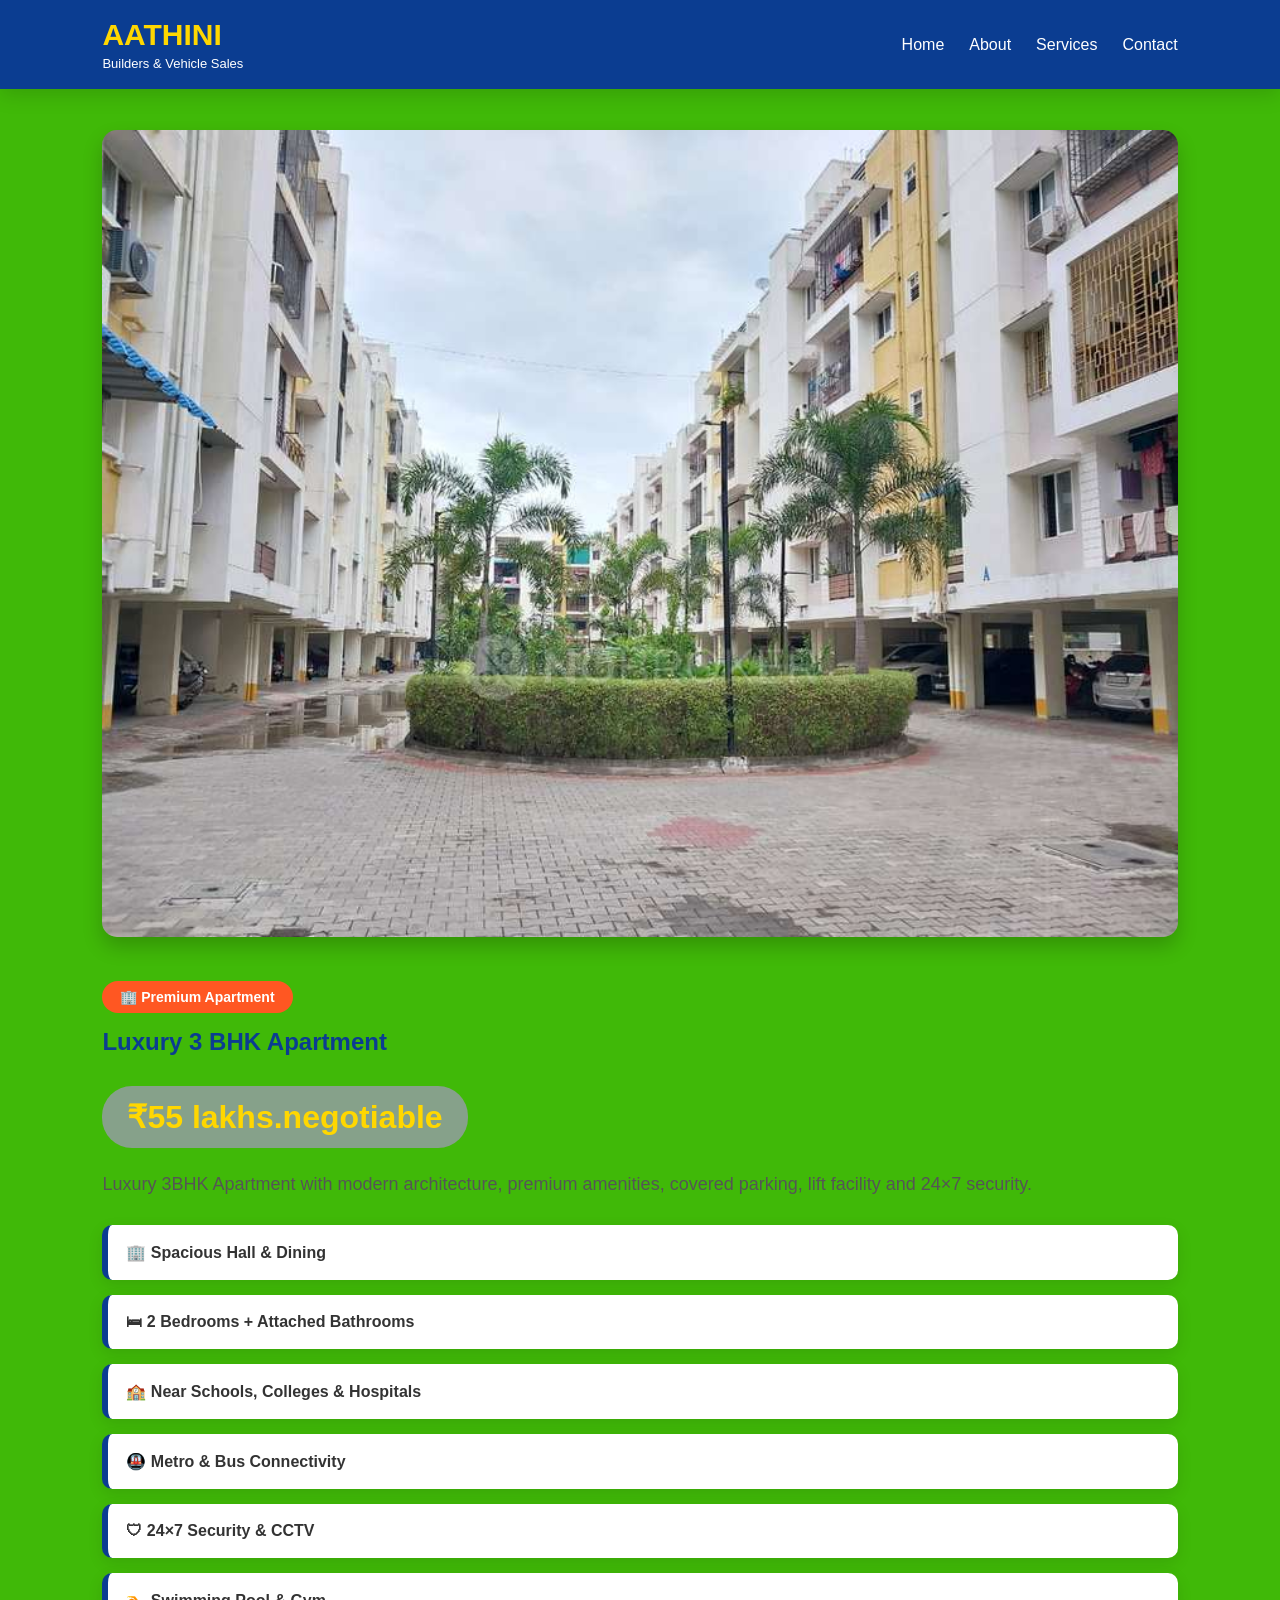
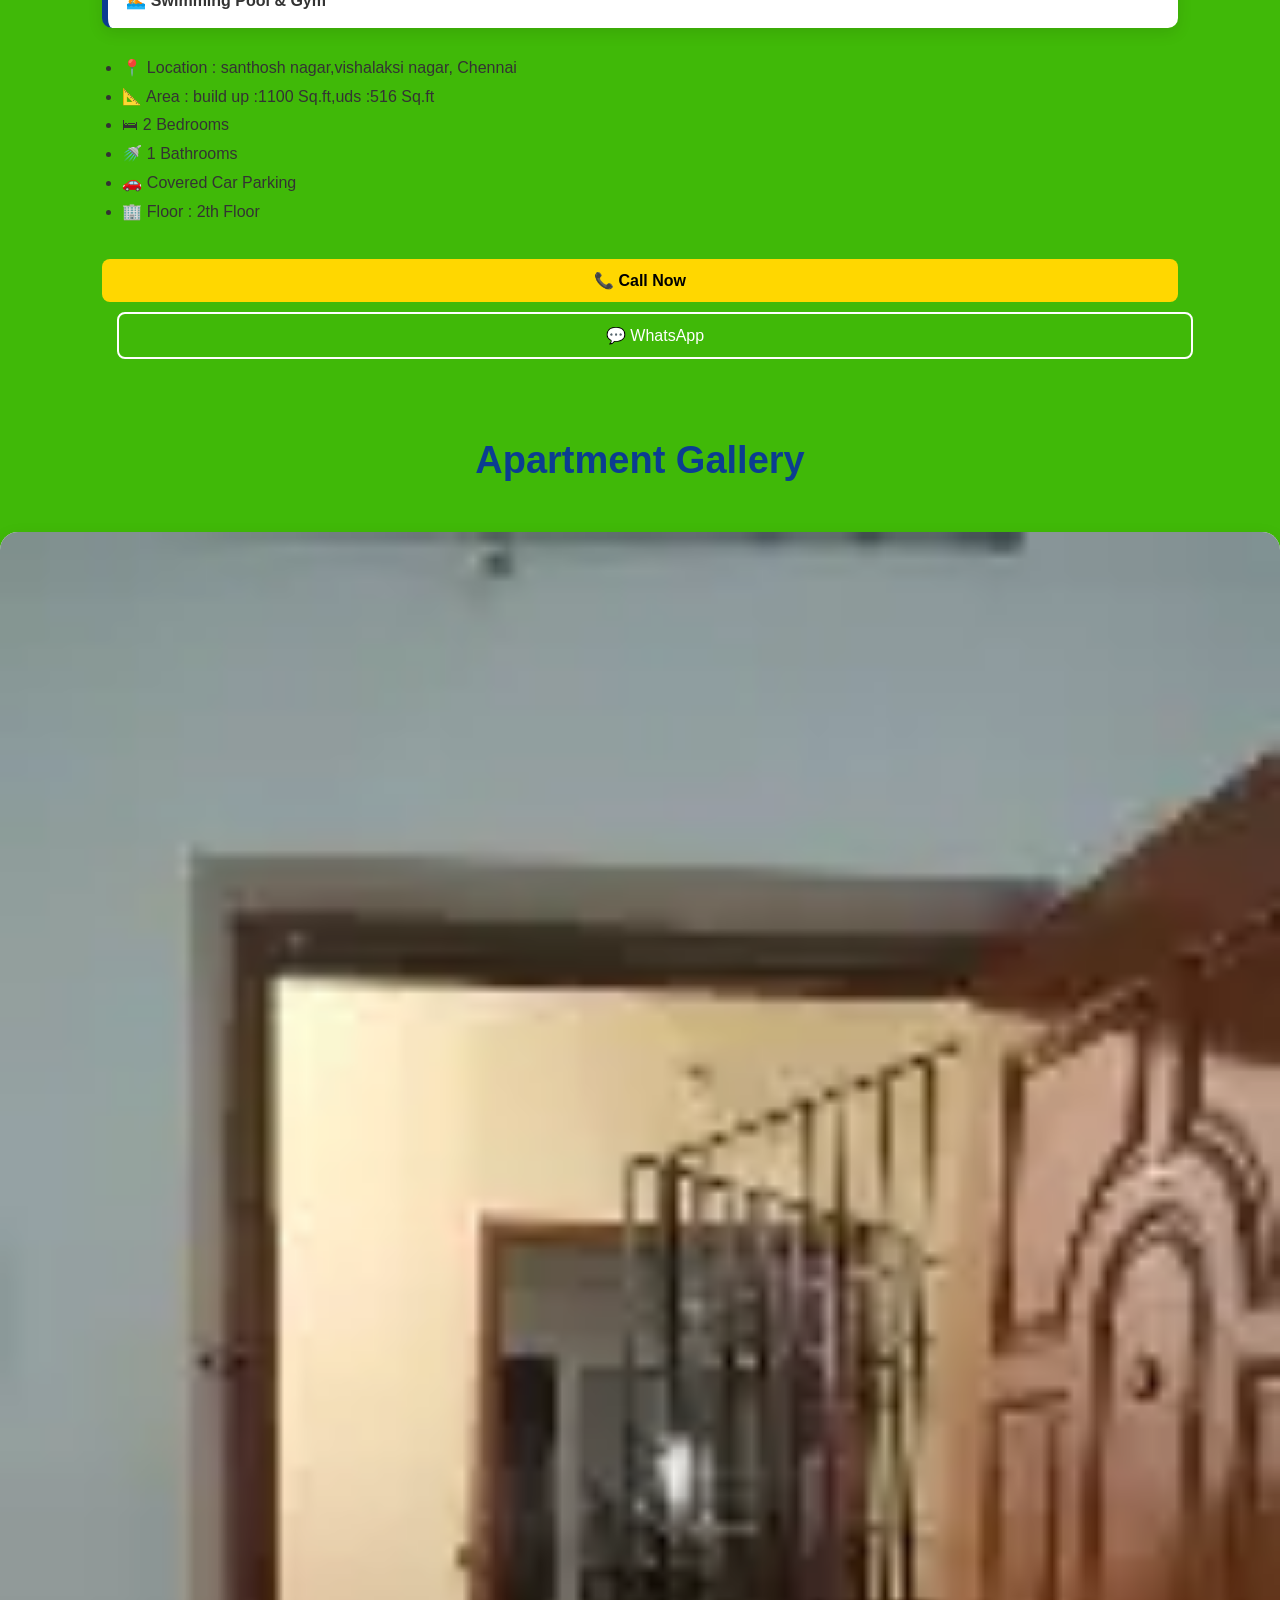
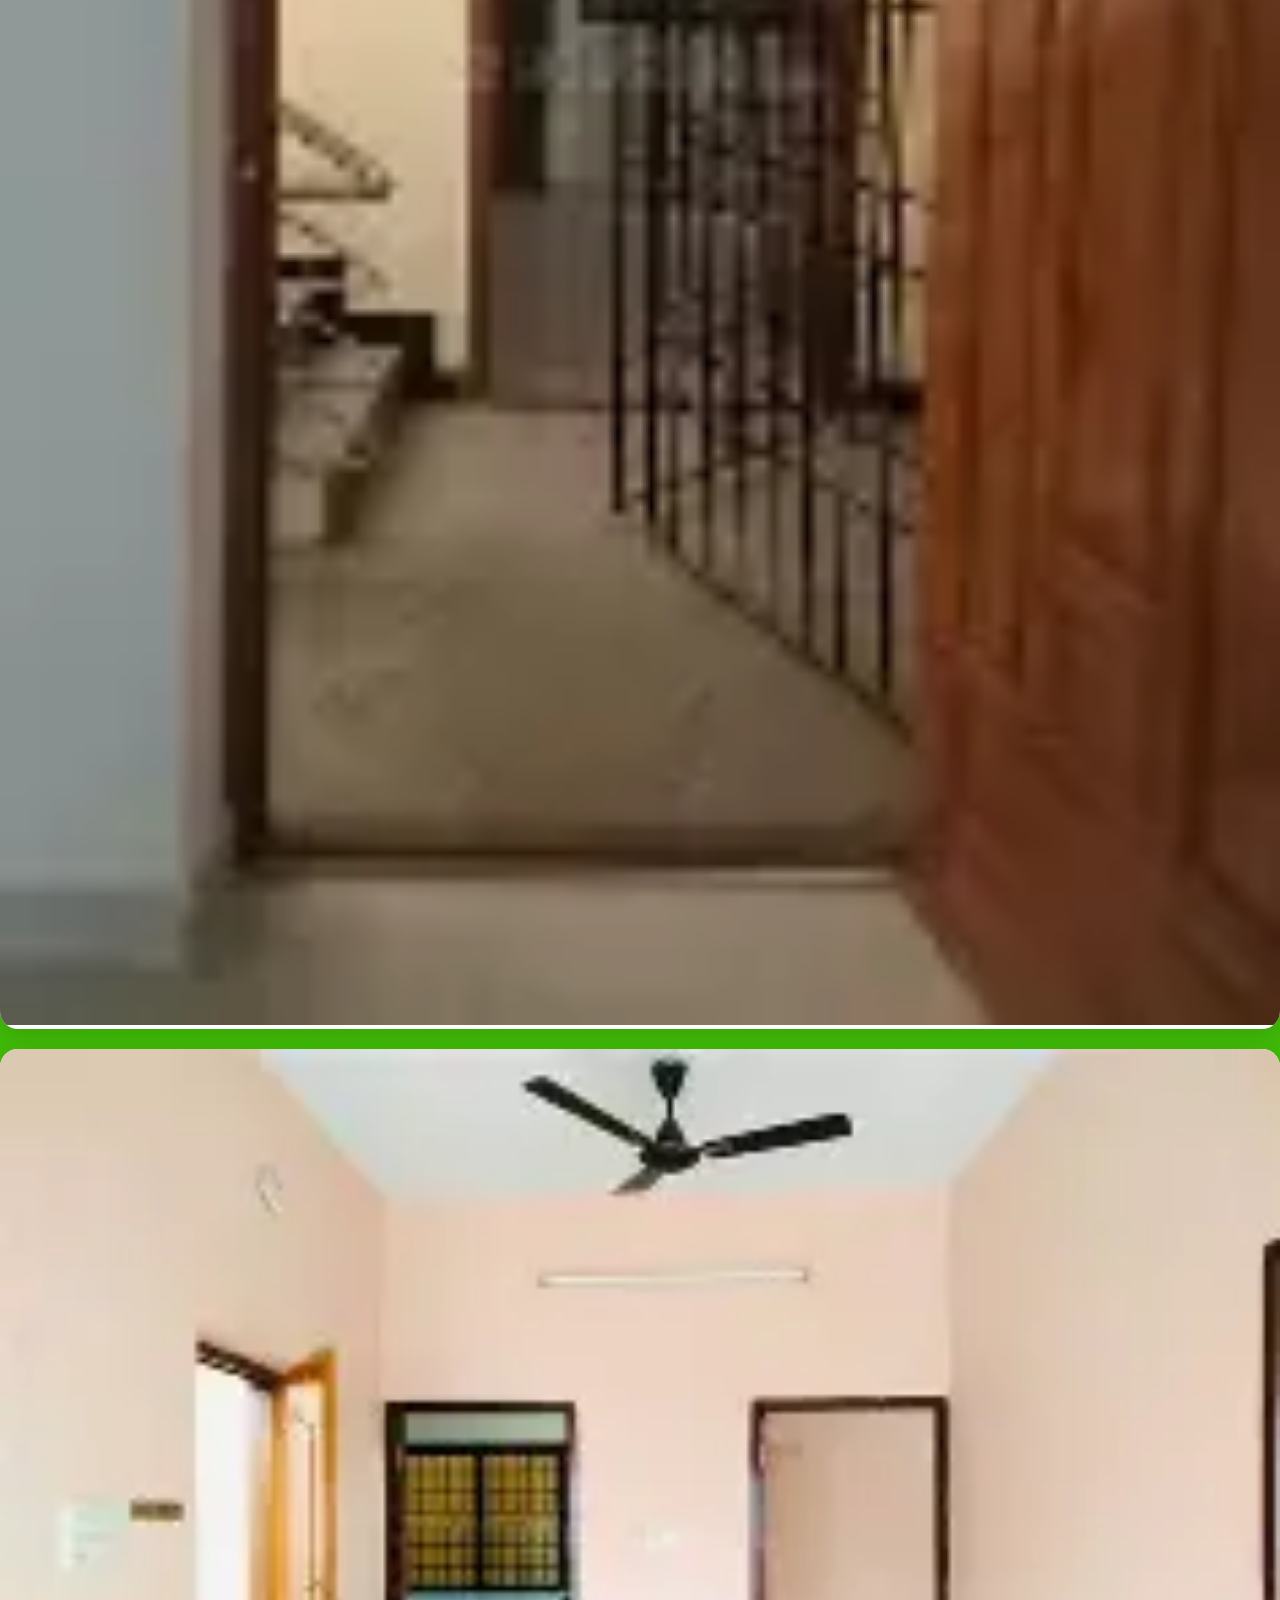
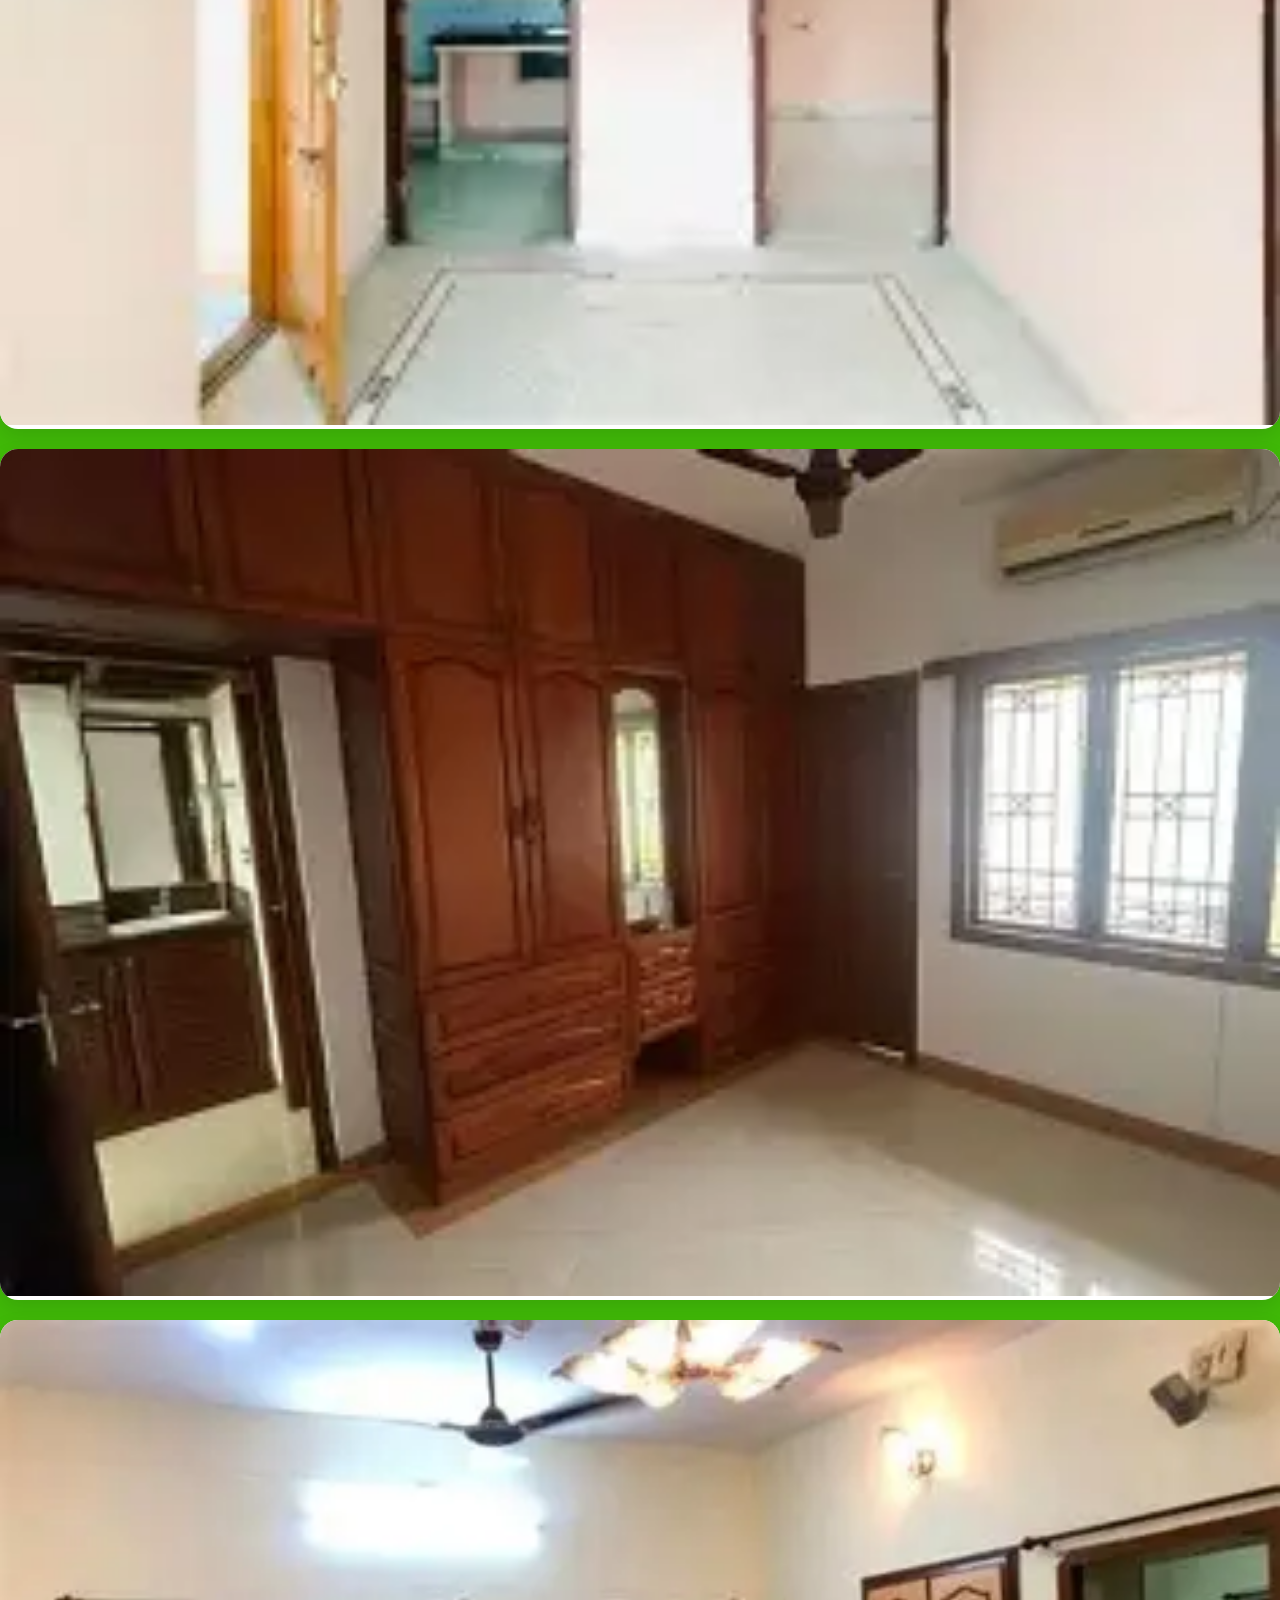
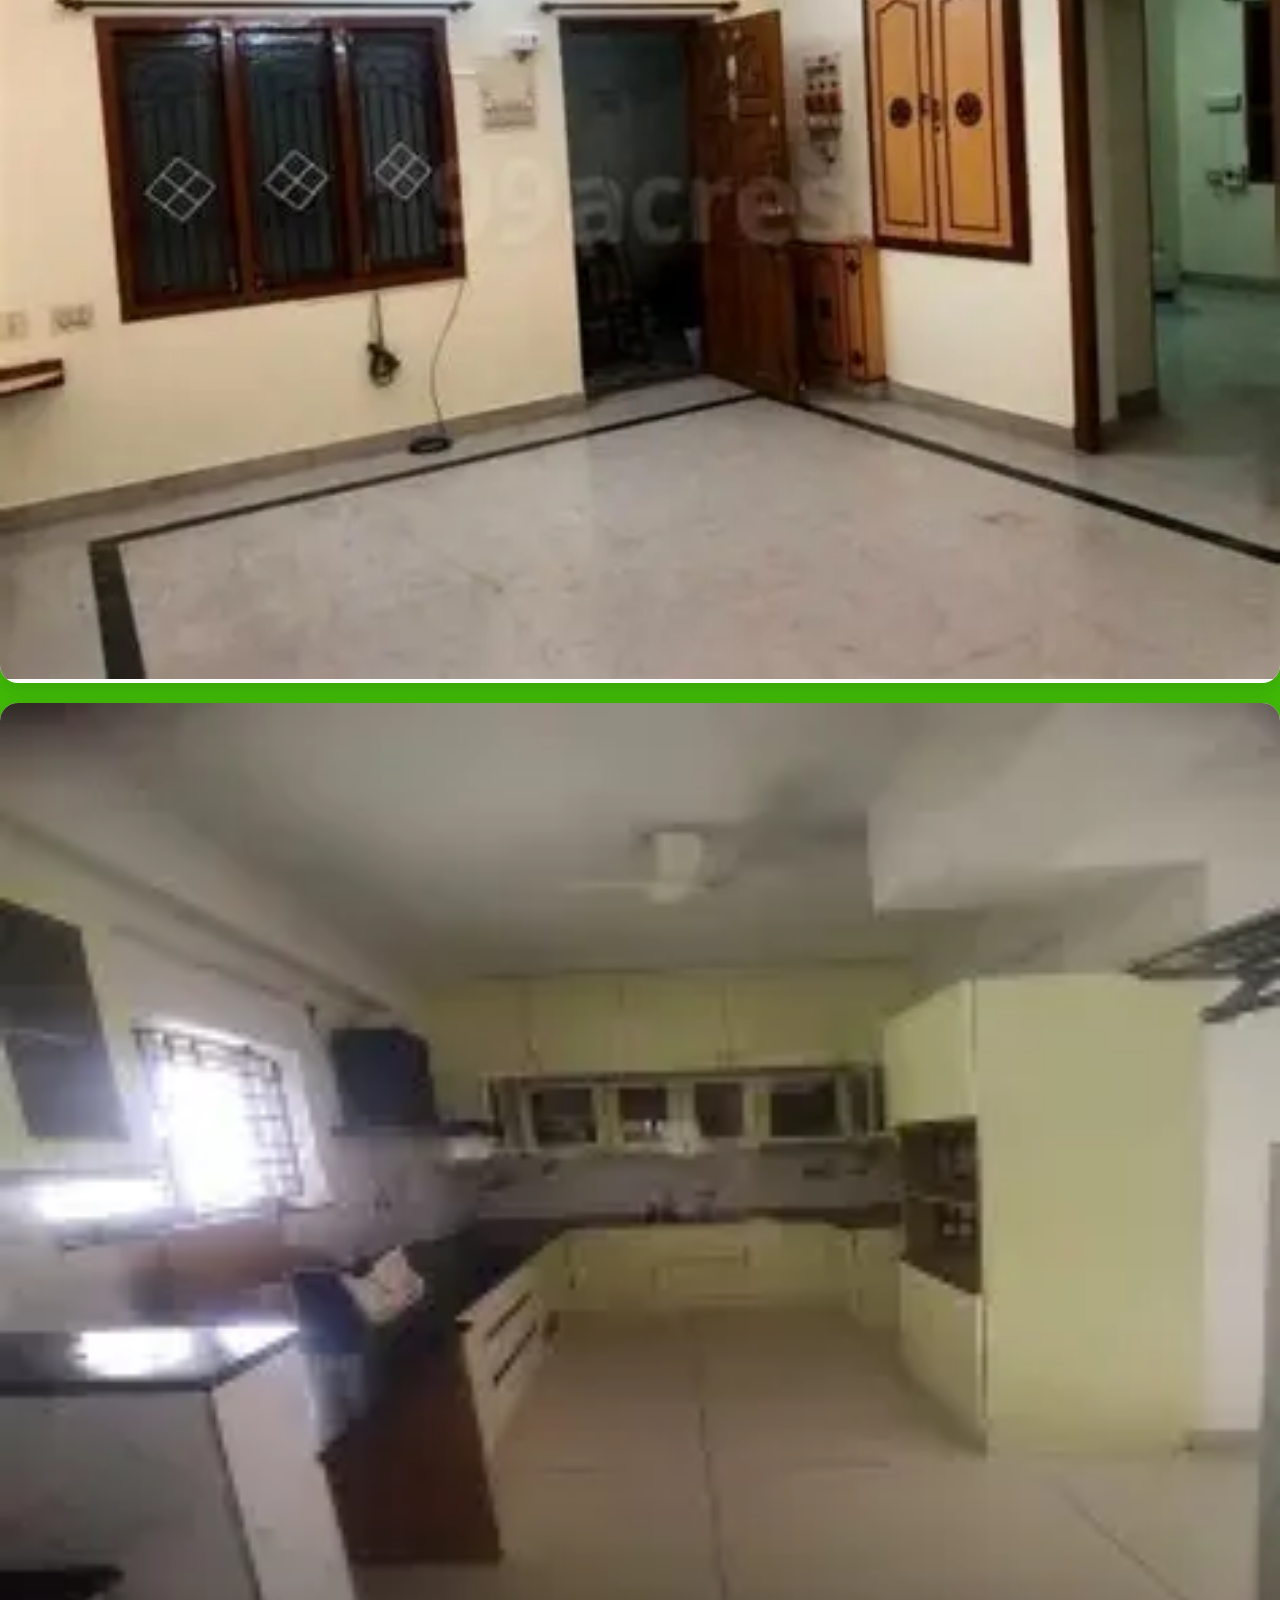
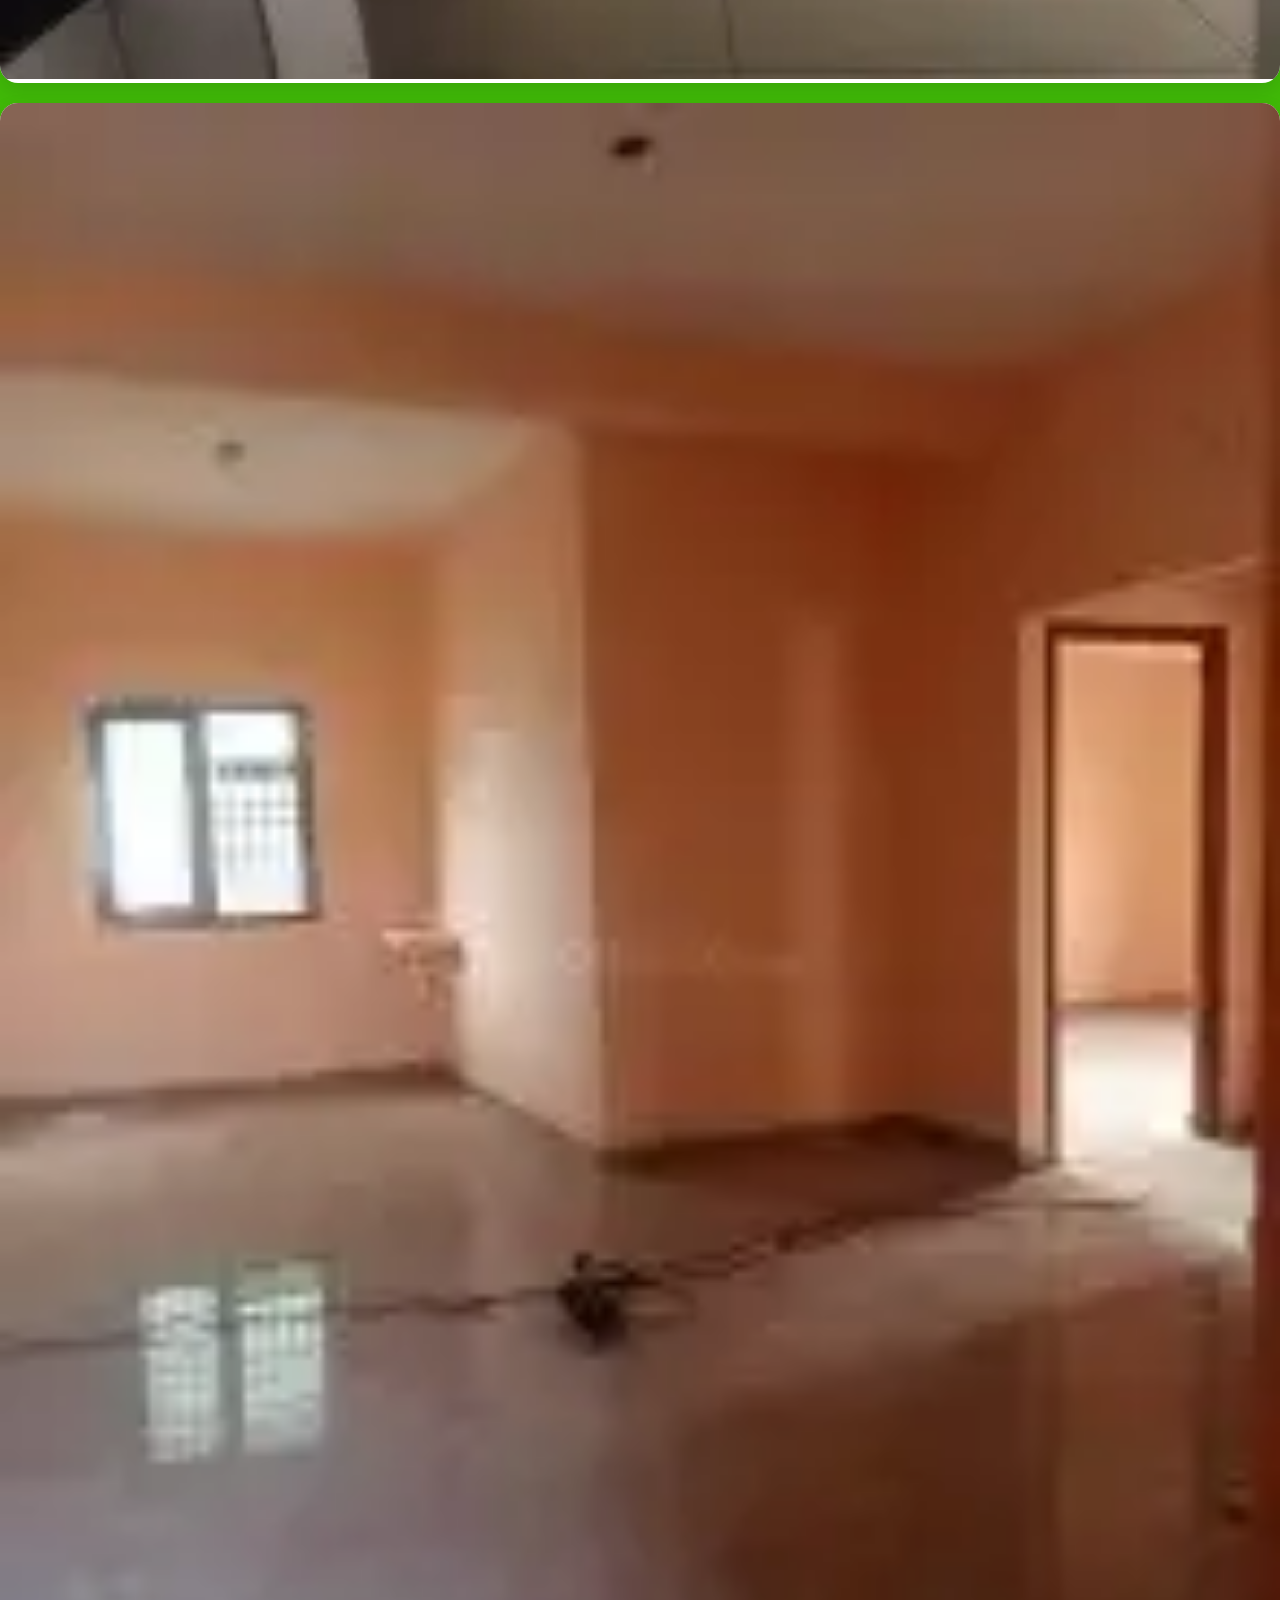
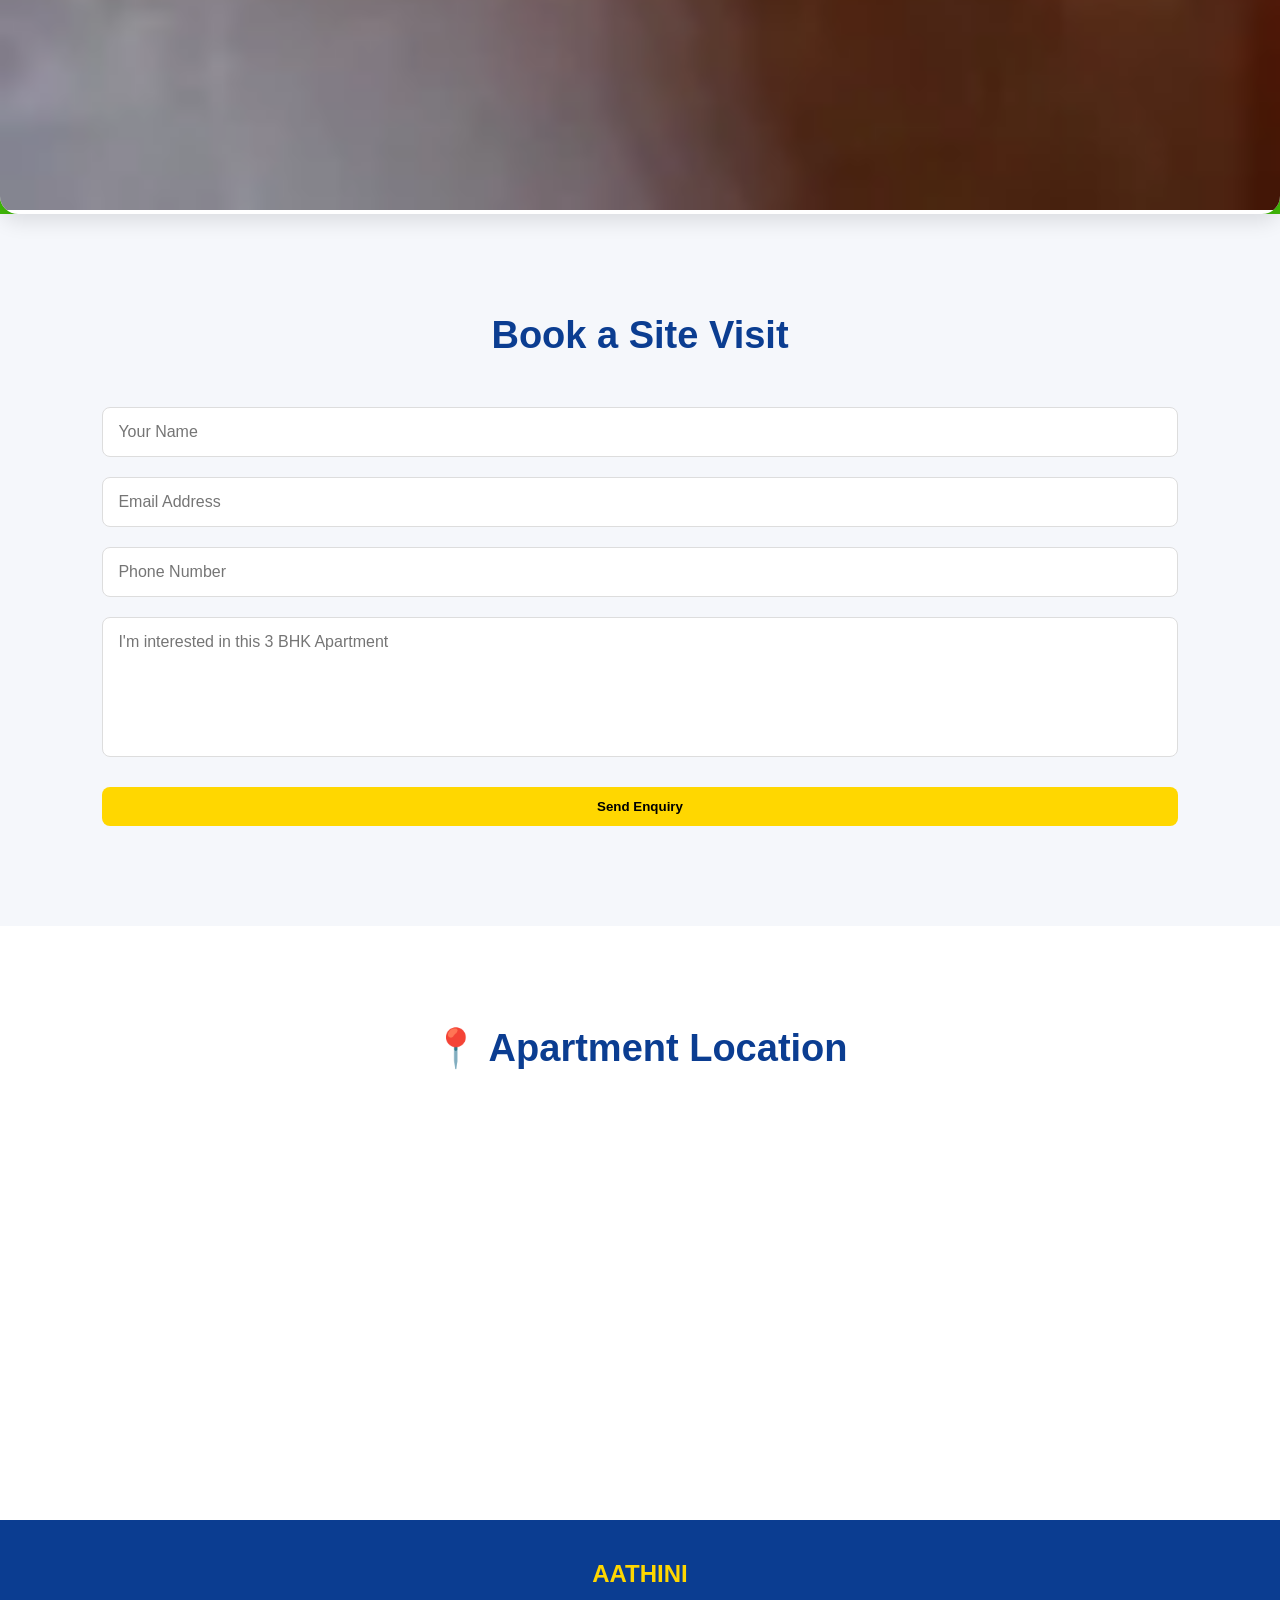
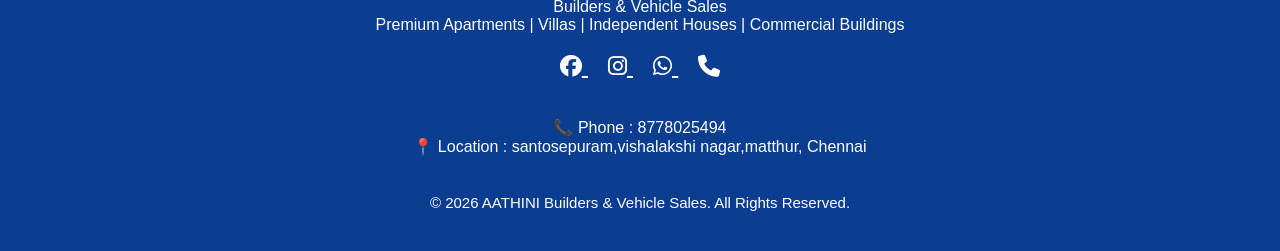
<file: 3bhk-apartment.html>
<!DOCTYPE html>
<html lang="en">
<head>

<meta charset="UTF-8">
<meta name="viewport" content="width=device-width, initial-scale=1.0">

<title>3 BHK Apartment | AATHINI</title>

<link rel="stylesheet" href="style.css">

<link rel="stylesheet"
href="https://cdnjs.cloudflare.com/ajax/libs/font-awesome/6.5.2/css/all.min.css">

</head>

<body>

<header class="header">

<div class="logo">
<h2>AATHINI</h2>
<span>Builders & Vehicle Sales</span>
</div>

<nav class="navbar">
<ul>
<li><a href="index.html">Home</a></li>
<li><a href="index.html#about">About</a></li>
<li><a href="index.html#services">Services</a></li>
<li><a href="index.html#contact">Contact</a></li>
</ul>
</nav>

</header>

<section class="building-details">

<div class="container">

<div class="building-image">

<img src="images/apartment1.jpg" alt="3 BHK Apartment">

</div>

<div class="building-info">

<div class="property-badge">🏢 Premium Apartment</div>

<h1>Luxury 3 BHK Apartment</h1>

<h2 class="price">₹55 lakhs.negotiable </h2>

<p class="description">

Luxury 3BHK Apartment with modern architecture, premium amenities, covered parking, lift facility and 24×7 security.

</p>

<div class="features">

<div class="feature-box">🏢 Spacious Hall & Dining</div>

<div class="feature-box">🛏 2 Bedrooms + Attached Bathrooms</div>

<div class="feature-box">🏫 Near Schools, Colleges & Hospitals</div>

<div class="feature-box">🚇 Metro & Bus Connectivity</div>

<div class="feature-box">🛡 24×7 Security & CCTV</div>

<div class="feature-box">🏊 Swimming Pool & Gym</div>

</div>

<ul>

<li>📍 Location : santhosh nagar,vishalaksi nagar, Chennai</li>

<li>📐 Area : build up :1100 Sq.ft,uds :516  Sq.ft</li>

<li>🛏 2 Bedrooms</li>

<li>🚿 1 Bathrooms</li>

<li>🚗 Covered Car Parking</li>

<li>🏢 Floor : 2th Floor</li>

</ul>

<br>

<a href="tel:8778025494" class="btn">
📞 Call Now
</a>

<a href="https://wa.me/918778025494?text=Hello%20AATHINI,%20I%20am%20interested%20in%20the%203%20BHK%20Apartment."
class="btn2" target="_blank">
💬 WhatsApp
</a>

</div>

</div>

</section>
<!-- ================= PROPERTY GALLERY ================= -->

<section class="gallery">

    <h2 class="section-title">Apartment Gallery</h2>

    <div class="card-container">

        <div class="card">
            <img src="images/apartment10.webp" alt="Apartment Front View">
        </div>

        <div class="card">
            <img src="images/apartment2.webp" alt="Living Room">
        </div>

        <div class="card">
            <img src="images/apartment3.webp" alt="Master Bedroom">
        </div>

        <div class="card">
            <img src="images/apartment4.webp" alt="Kitchen">
        </div>

        <div class="card">
            <img src="images/apartment5.webp" alt="Balcony">
        </div>

        <div class="card">
            <img src="images/apartment6.webp" alt="Swimming Pool">
        </div>

    </div>

</section>

<!-- ================= ENQUIRY FORM ================= -->

<section class="contact">

    <h2 class="section-title">Book a Site Visit</h2>

    <div class="contact-container">

        <form id="contactForm">

            <input type="text" id="name"
            placeholder="Your Name" required>

            <input type="email" id="email"
            placeholder="Email Address" required>

            <input type="tel" id="phone"
            placeholder="Phone Number" required>

            <textarea id="message"
            rows="6"
            placeholder="I'm interested in this 3 BHK Apartment"></textarea>

            <button type="submit" class="btn">
                Send Enquiry
            </button>

        </form>

    </div>

</section>

<!-- ================= LOCATION ================= -->

<section class="about">

<h2 class="section-title">
📍 Apartment Location
</h2>

<div class="container">

<iframe
src="https://www.google.com/maps?q=santosepuram,vishalakshi nagar,mathur,Chennai&output=embed"
width="100%"
height="450"
style="border:0;border-radius:15px;"
loading="lazy">
</iframe>

</div>

</section>


</section>
<!-- ================= FOOTER ================= -->

<footer>

    <div class="footer-content">

        <h2>AATHINI</h2>

        <p>Builders & Vehicle Sales</p>

        <p>
            Premium Apartments | Villas | Independent Houses | Commercial Buildings
        </p>

        <div class="social-icons">

            <!-- Facebook -->
            <a href="https://www.facebook.com/share/1DNxTcUT81/" target="_blank">
                <i class="fab fa-facebook"></i>
            </a>

            <!-- Instagram -->
            <a href="https://www.instagram.com/kottala_muthu" target="_blank">
                <i class="fab fa-instagram"></i>
            </a>

            <!-- WhatsApp -->
            <a href="https://wa.me/918778025494" target="_blank">
                <i class="fab fa-whatsapp"></i>
            </a>

            <!-- Phone -->
            <a href="tel:8778025494">
                <i class="fas fa-phone"></i>
            </a>

        </div>

        <br>

        <p>
            📞 Phone : 8778025494
        </p>

        <p>
            📍 Location : santosepuram,vishalakshi nagar,matthur, Chennai
        </p>

        <br>

        <p class="copyright">
            © 2026 AATHINI Builders & Vehicle Sales. All Rights Reserved.
        </p>

    </div>

</footer>

<!-- JavaScript -->
<script src="script.js"></script>

</body>
</html>
</file>
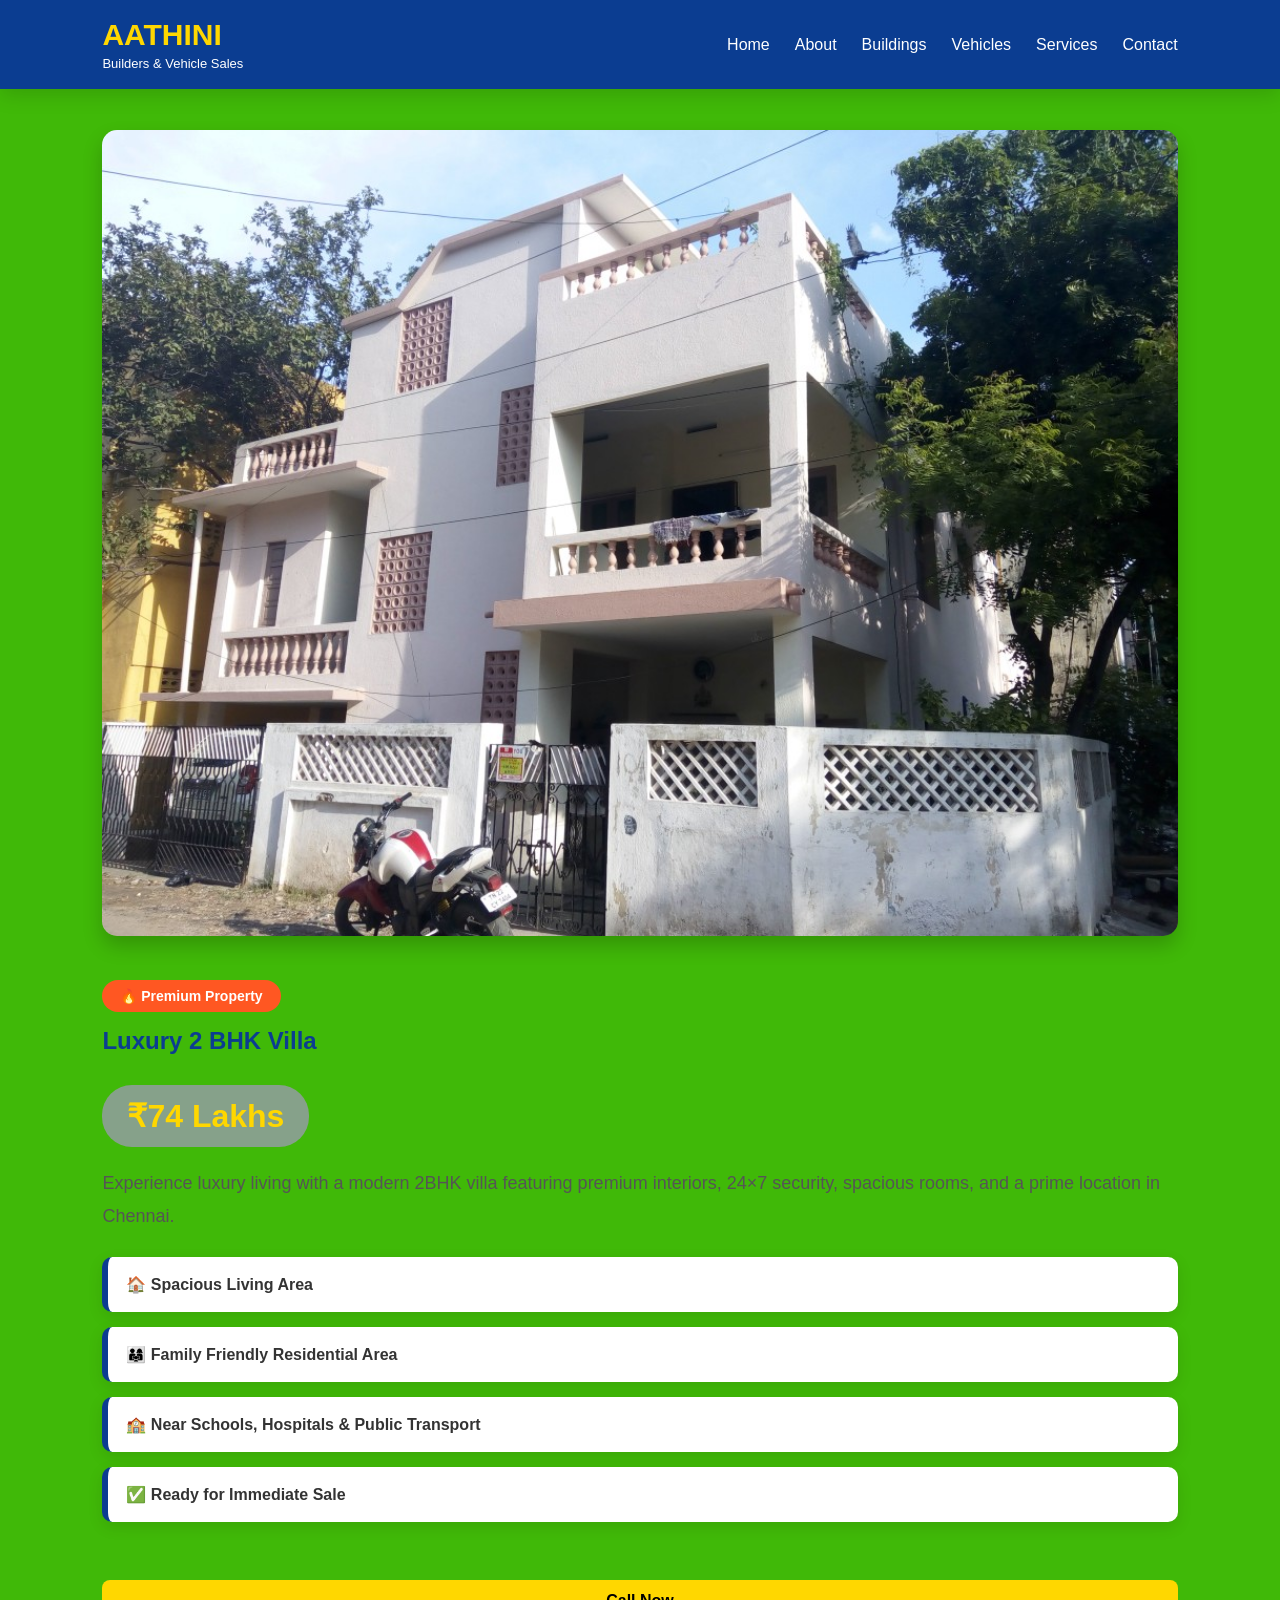
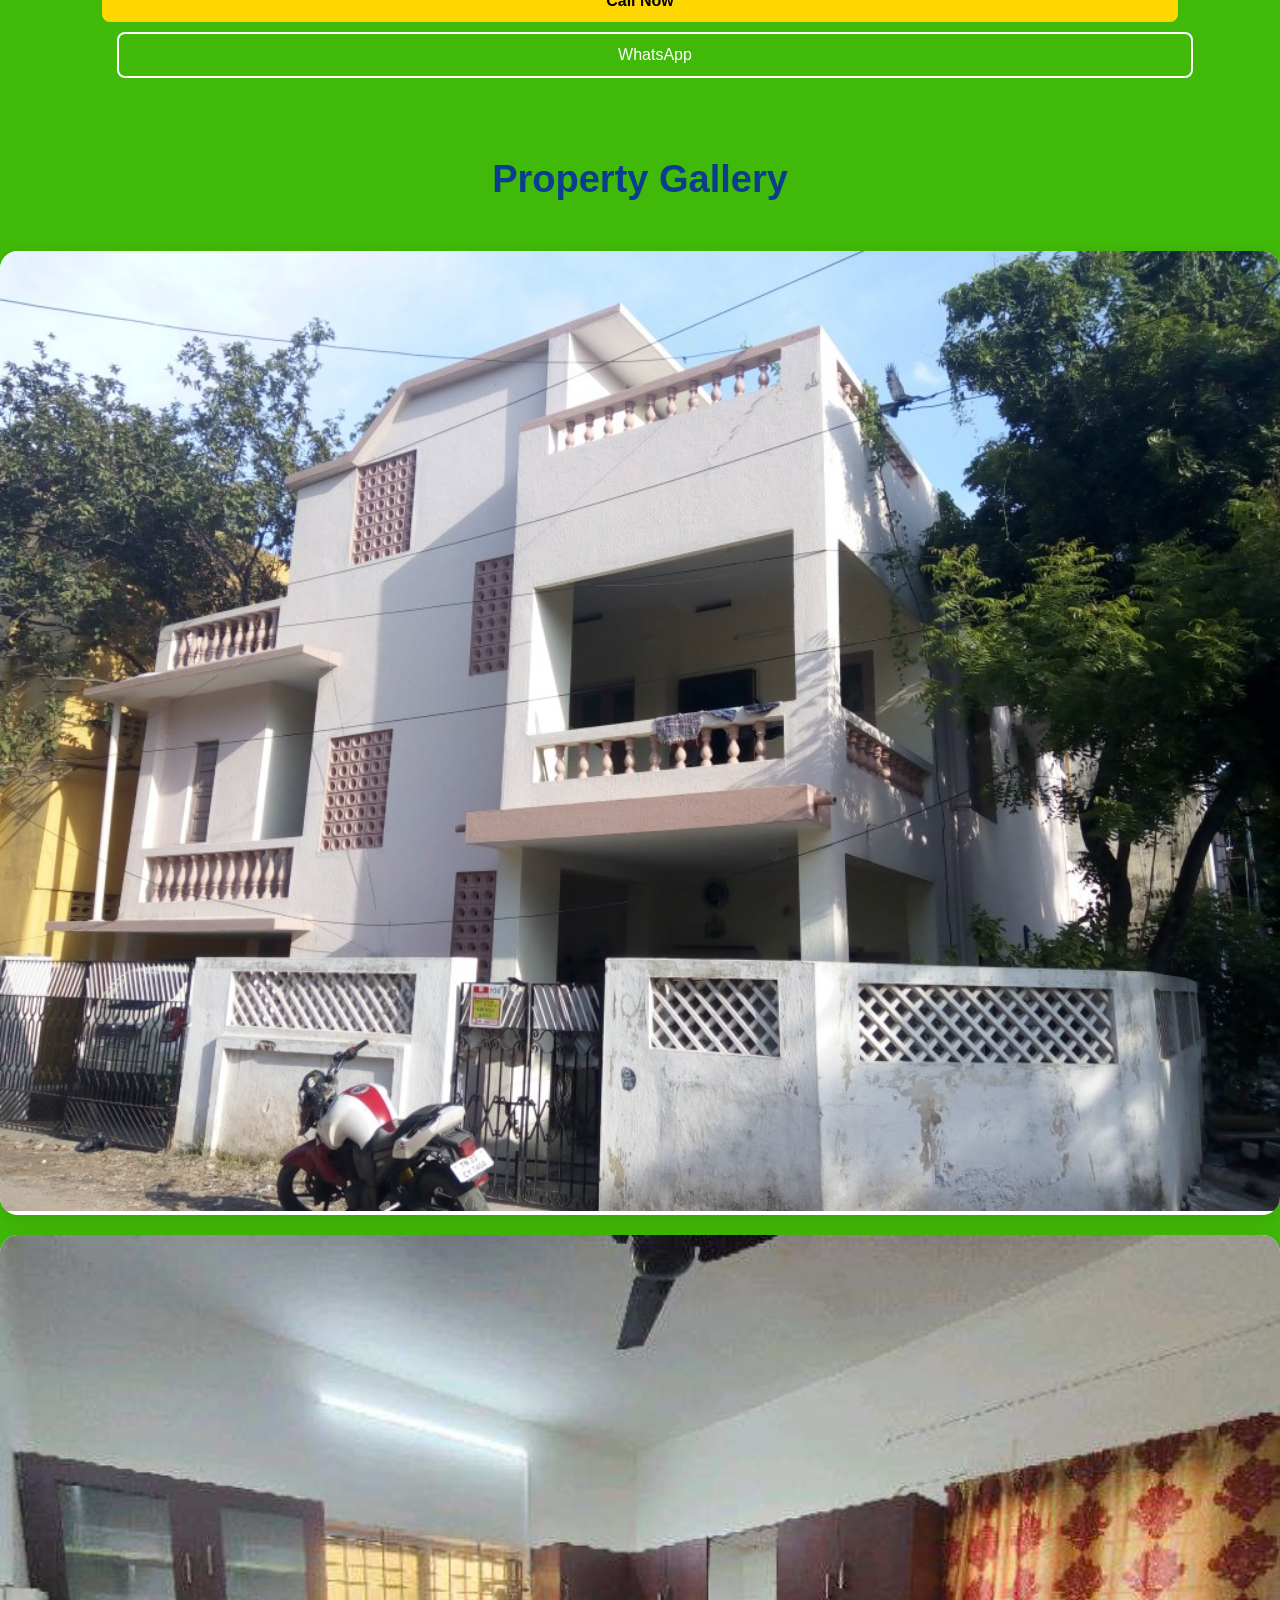
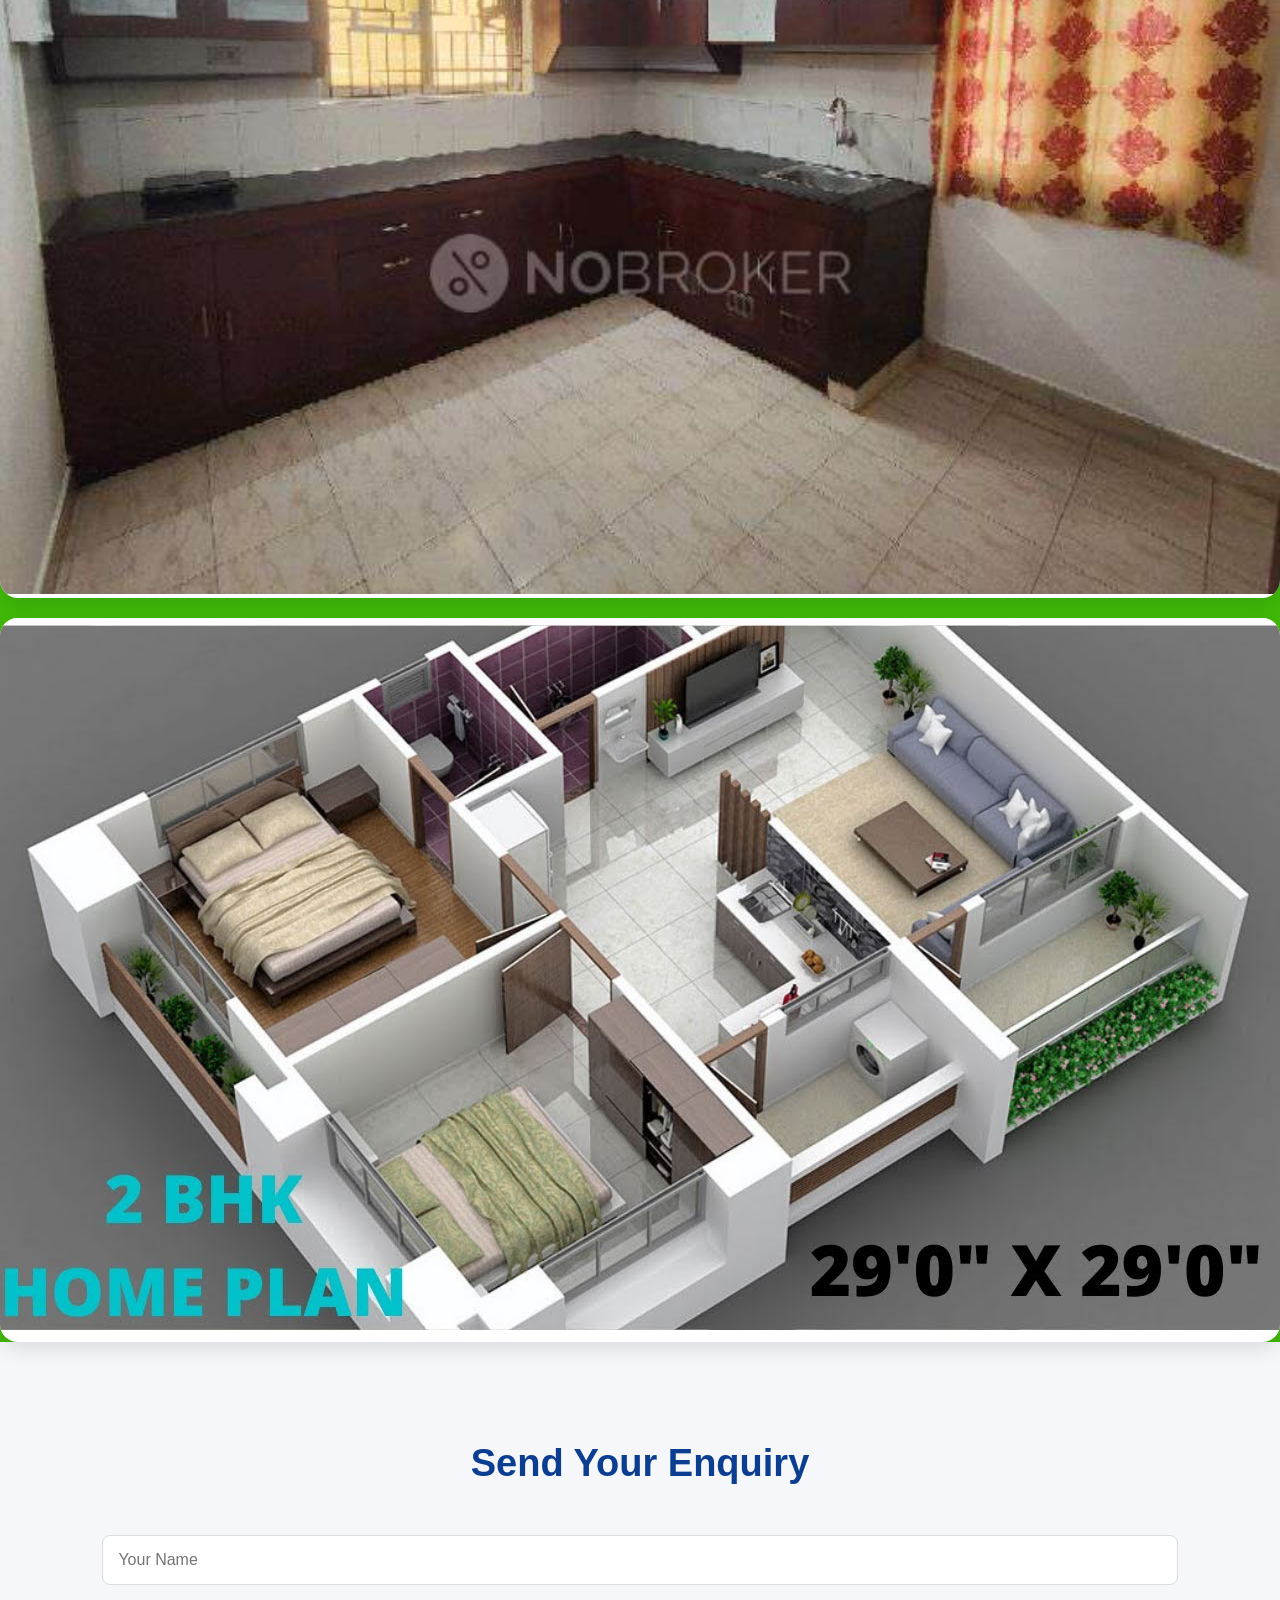
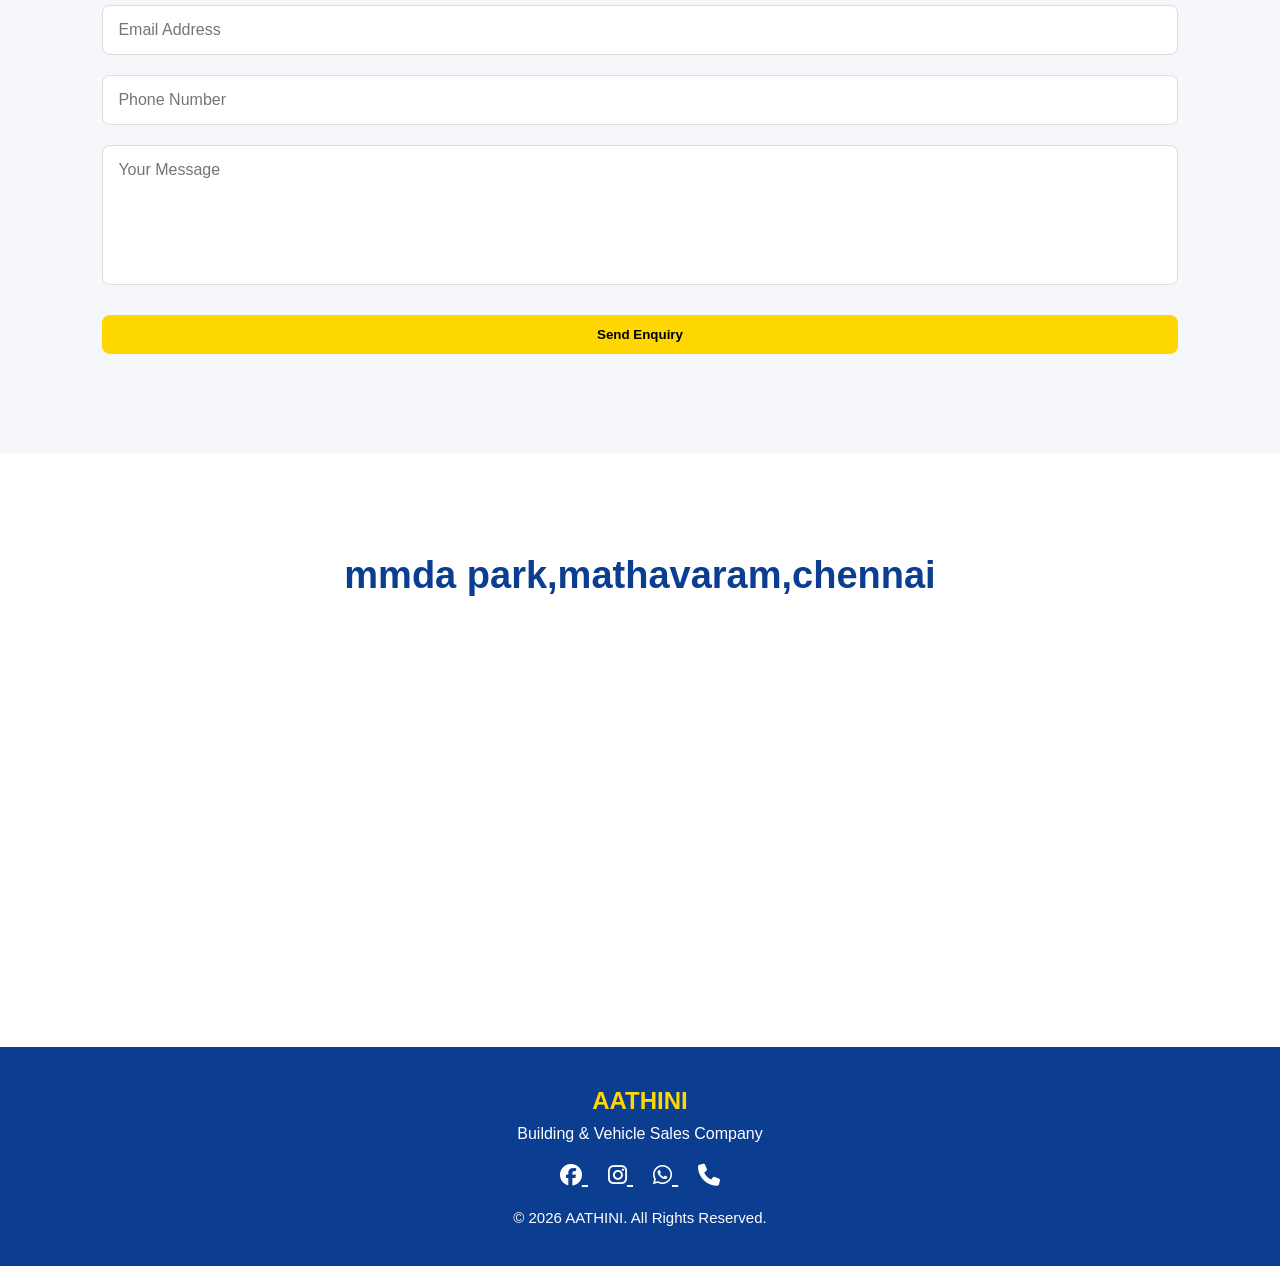
<file: building-details.html>
<!DOCTYPE html>
<html lang="en">

<head>

<meta charset="UTF-8">
<meta name="viewport" content="width=device-width, initial-scale=1.0">

<title>Luxury Villa | AATHINI</title>

<link rel="stylesheet" href="style.css">

<link rel="stylesheet"
href="https://cdnjs.cloudflare.com/ajax/libs/font-awesome/6.5.2/css/all.min.css">

</head>

<body>

<!-- Header -->

<header class="header">

<div class="logo">

<h2>AATHINI</h2>

<span>Builders & Vehicle Sales</span>

</div>

<nav class="navbar">

<ul>
 
<li><a href="index.html#home">Home</a></li>
<li><a href="index.html#about">About</a></li>
<li><a href="index.html#buildings">Buildings</a></li>
<li><a href="index.html#vehicles">Vehicles</a></li>
<li><a href="index.html#services">Services</a></li>
<li><a href="index.html#contact">Contact</a></li>
</ul>
</nav>
</header>

<!-- Building Details -->

<section class="building-details">

<div class="container">

<div class="building-image">

<img src="images/house1.jpg" alt="Luxury Villa">

</div>

<div class="building-info">

<div class="property-badge">🔥 Premium Property</div>

<h1>Luxury 2 BHK Villa</h1>

<h2 class="price">₹74 Lakhs</h2>

<p class="description">
Experience luxury living with a modern 2BHK villa featuring premium interiors,
24×7 security, spacious rooms, and a prime location in Chennai.
</p>

<div class="features">

<div class="feature-box">
🏠 Spacious Living Area
</div>

<div class="feature-box">
👨‍👩‍👧 Family Friendly Residential Area
</div>

<div class="feature-box">
🏫 Near Schools, Hospitals & Public Transport
</div>

<div class="feature-box">
✅ Ready for Immediate Sale
</div>

</div>

<br>

<a href="tel:+ 8778025494" class="btn">

Call Now

</a>

<a href="https://wa.me/ 8778025494"
class="btn2">

WhatsApp

</a>

</div>

</div>

</section>
<!-- ================= PROPERTY GALLERY ================= -->

<section class="gallery">

    <h2 class="section-title">Property Gallery</h2>

    <div class="card-container">

        <div class="card">
            <img src="images/house1.jpg" alt="Villa Front View">
        </div>

        <div class="card">
            <img src="images/house20.jpg" alt="Living Room">
        </div>

        <div class="card">
            <img src="images/house30.jpg" alt="Bedroom">
        </div>

    </div>

</section>

<!-- ================= ENQUIRY FORM ================= -->

<section class="contact">

    <h2 class="section-title">Send Your Enquiry</h2>

    <div class="contact-container">

        <form>

            <input type="text" placeholder="Your Name" required>

            <input type="email" placeholder="Email Address" required>

            <input type="tel" placeholder="Phone Number" required>

            <textarea rows="6" placeholder="Your Message"></textarea>

            <button type="submit" class="btn">

                Send Enquiry

            </button>

        </form>

    </div>

</section>

<!-- ================= LOCATION ================= -->

<section class="about">

    <h2 class="section-title">mmda park,mathavaram,chennai</h2>

    <div class="container">

        <iframe
            src="https://www.google.com/maps?q=mmda park,mathavaram,chennai&output=embed"
            width="100%"
            height="450"
            style="border:0;border-radius:12px;"
            loading="lazy">
        </iframe>

    </div>

</section>

<!-- ================= FOOTER ================= -->

<footer>

    <div class="footer-content">

        <h2>AATHINI</h2>

        <p>Building & Vehicle Sales Company</p>

        <div class="social-icons">

    <!-- Facebook -->
    <a href="https://www.facebook.com/share/1DNxTcUT81/"
       target="_blank">
        <i class="fab fa-facebook"></i>
    </a>

    <!-- Instagram -->
    <a href="https://www.instagram.com/kottala_muthu"
       target="_blank">
        <i class="fab fa-instagram"></i>
    </a>

    <!-- WhatsApp -->
    <a href="https://wa.me/918778025494"
       target="_blank">
        <i class="fab fa-whatsapp"></i>
    </a>

    <!-- Phone -->
    <a href="tel:+918778025494">
        <i class="fas fa-phone"></i>
    </a>

</div>

        <p class="copyright">

            © 2026 AATHINI. All Rights Reserved.

        </p>

    </div>

</footer>

<script src="script.js"></script>

</body>
</html>
</file>
<file: style.css>
*{
    margin:0;
    padding:0;
    box-sizing:border-box;
    font-family:'Poppins',sans-serif;
}

html{
    scroll-behavior:smooth;
}

body{
    background:rgb(64, 185, 8);
    color:#333;
    overflow-x:hidden;
    padding-top:90px;
}

/* ================= HEADER ================= */

.header{
    position:fixed;
    top:0;
    left:0;
    width:100%;
    background:#0B3D91;
    padding:18px 8%;
    display:flex;
    justify-content:space-between;
    align-items:center;
    z-index:1000;
    box-shadow:0 5px 20px rgba(0,0,0,.15);
}

.logo h2{
    color:#FFD700;
    font-size:30px;
    font-weight:700;
}

.logo span{
    color:white;
    font-size:13px;
    display:block;
    margin-top:4px;
}

.navbar ul{
    display:flex;
    list-style:none;
}

.navbar ul li{
    margin-left:25px;
}

.navbar ul li a{
    text-decoration:none;
    color:white;
    font-weight:500;
    transition:.3s;
}

.navbar ul li a:hover{
    color:#FFD700;
}

.menu-toggle{
    display:none;
}

/* ================= SEARCH ================= */

.header-right{
    display:flex;
    align-items:center;
}

#searchInput{
    width:220px;
    padding:10px 15px;
    border:none;
    border-radius:30px;
    outline:none;
    margin-right:15px;
}

/* ================= BUTTONS ================= */

.btn{

    display:inline-block;
    background:#FFD700;
    color:#000;
    text-decoration:none;
    padding:12px 28px;
    border-radius:8px;
    font-weight:600;
    transition:.3s;
    border:none;
    cursor:pointer;

}

.btn:hover{

    background:white;
    transform:translateY(-3px);

}

.btn2{

    display:inline-block;
    background:transparent;
    border:2px solid white;
    color:white;
    text-decoration:none;
    padding:12px 28px;
    border-radius:8px;
    margin-left:15px;
    transition:.3s;

}

.btn2:hover{

    background:white;
    color:#0B3D91;

}

/* ================= HERO ================= */

.hero{

    height:100vh;
    background:url("images/banner.jpg") center center/cover;
    display:flex;
    justify-content:center;
    align-items:center;
    position:relative;
    text-align:center;

}

.overlay{

    position:absolute;
    width:100%;
    height:100%;
    background:rgba(0,0,0,.55);

}

.hero-content{

    position:relative;
    z-index:2;
    color:white;
    width:80%;

}

.hero-content h1{

    font-size:65px;
    line-height:1.3;

}

.hero-content span{

    color:#FFD700;

}

.hero-content p{

    font-size:20px;
    margin:25px 0 40px;

}
/* ===========================================
   ABOUT SECTION
=========================================== */

.about{
    padding:100px 8%;
    background:#fff;
}

.container{
    display:flex;
    justify-content:space-between;
    align-items:center;
    gap:50px;
    flex-wrap:wrap;
}

.about-image{
    flex:1;
}

.about-image img{
    width:100%;
    border-radius:15px;
    box-shadow:0 10px 25px rgba(0,0,0,.2);
}

.about-content{
    flex:1;
}

.about-content h2{
    font-size:40px;
    color:#0B3D91;
    margin-bottom:20px;
}

.about-content p{
    font-size:17px;
    line-height:1.8;
    color:#555;
    margin-bottom:30px;
}

.about-features{
    display:grid;
    grid-template-columns:repeat(2,1fr);
    gap:20px;
}

.feature{
    background:#f8f8f8;
    padding:20px;
    border-radius:12px;
    text-align:center;
    transition:.3s;
    box-shadow:0 5px 15px rgba(0,0,0,.08);
}

.feature:hover{
    transform:translateY(-8px);
}

.feature i{
    font-size:35px;
    color:#FFD700;
    margin-bottom:10px;
}

.feature h4{
    color:#0B3D91;
}

/* ===========================================
   SECTION TITLE
=========================================== */

.section-title{
    text-align:center;
    font-size:38px;
    color:#0B3D91;
    margin-bottom:50px;
}

/* ===========================================
   SERVICES
=========================================== */

.services{
    padding:100px 8%;
    background:#f5f7fb;
}

.service-container{
    display:grid;
    grid-template-columns:repeat(auto-fit,minmax(250px,1fr));
    gap:30px;
}

.service-card{
    background:#fff;
    border-radius:15px;
    padding:35px;
    text-align:center;
    transition:.3s;
    box-shadow:0 10px 20px rgba(0,0,0,.08);
}

.service-card:hover{
    transform:translateY(-10px);
}

.service-card i{
    font-size:45px;
    color:#FFD700;
    margin-bottom:20px;
}

.service-card h3{
    color:#0B3D91;
    margin-bottom:15px;
}

.service-card p{
    color:#666;
    line-height:1.6;
}

/* ===========================================
   COMPANY STATS
=========================================== */

.stats{
    padding:80px 8%;
    background:#0B3D91;
    display:grid;
    grid-template-columns:repeat(auto-fit,minmax(220px,1fr));
    gap:30px;
    text-align:center;
}

.stat-box{
    color:white;
}

.stat-box h2{
    font-size:48px;
    color:#FFD700;
    margin-bottom:10px;
}

.stat-box p{
    font-size:18px;
    letter-spacing:1px;
}
/* ===========================================
   BUILDINGS & VEHICLES SECTION
=========================================== */

.buildings,
.vehicles{
    padding:100px 8%;
    background:#ffffff;
}

.card-container{
    display:grid;
    grid-template-columns:repeat(auto-fit,minmax(320px,1fr));
    gap:30px;
}

/* ===========================================
   CARD DESIGN
=========================================== */

.card{
    background:#fff;
    border-radius:18px;
    overflow:hidden;
    box-shadow:0 8px 20px rgba(0,0,0,.10);
    transition:all .4s ease;
}

.card:hover{
    transform:translateY(-10px);
    box-shadow:0 18px 35px rgba(0,0,0,.18);
}

.card img{
    width:100%;
    height:240px;
    object-fit:cover;
    transition:.4s;
}

.card:hover img{
    transform:scale(1.08);
}

/* ===========================================
   CARD CONTENT
=========================================== */

.card-content{
    padding:25px;
}

.card-content h3{
    font-size:24px;
    color:#0B3D91;
    margin-bottom:12px;
}

.card-content p{
    color:#666;
    margin-bottom:10px;
    font-size:16px;
}

.card-content i{
    color:#FFD700;
    margin-right:8px;
}

.card-content h4{
    font-size:26px;
    color:#0B3D91;
    margin:18px 0;
}

.card-content .btn{
    width:100%;
    text-align:center;
}

/* ===========================================
   WHY CHOOSE US
=========================================== */

.why-us{
    padding:100px 8%;
    background:#f5f7fb;
}

/* ===========================================
   SIMPLE ANIMATION
=========================================== */

.card,
.service-card,
.feature{
    animation:fadeUp 0.8s ease;
}

@keyframes fadeUp{

    from{
        opacity:0;
        transform:translateY(40px);
    }

    to{
        opacity:1;
        transform:translateY(0);
    }

}
/* ===========================================
   TESTIMONIALS
=========================================== */

.testimonials{
    padding:100px 8%;
    background:#ffffff;
}

.testimonial-container{
    display:grid;
    grid-template-columns:repeat(auto-fit,minmax(300px,1fr));
    gap:30px;
}

.testimonial-card{
    background:#f8f8f8;
    padding:30px;
    border-radius:15px;
    text-align:center;
    box-shadow:0 8px 20px rgba(0,0,0,.08);
    transition:.3s;
}

.testimonial-card:hover{
    transform:translateY(-10px);
}

.testimonial-card img{
    width:100px;
    height:100px;
    border-radius:50%;
    object-fit:cover;
    margin-bottom:20px;
}

.testimonial-card h3{
    color:#0B3D91;
    margin-bottom:10px;
}

.testimonial-card p{
    color:#666;
    line-height:1.7;
}

.stars{
    color:#FFD700;
    margin-top:15px;
    font-size:22px;
}

/* ===========================================
   CONTACT
=========================================== */

.contact{
    padding:100px 8%;
    background:#f5f7fb;
}

.contact-container{
    display:grid;
    grid-template-columns:repeat(auto-fit,minmax(350px,1fr));
    gap:40px;
}

.contact-info h3{
    color:#0B3D91;
    margin-bottom:20px;
    font-size:32px;
}

.contact-info p{
    margin-bottom:15px;
    color:#555;
}

.contact-info i{
    color:#FFD700;
    margin-right:10px;
}

.contact form{
    display:flex;
    flex-direction:column;
}

.contact input,
.contact textarea{
    margin-bottom:20px;
    padding:15px;
    border:1px solid #ddd;
    border-radius:8px;
    outline:none;
    font-size:16px;
}

.contact textarea{
    resize:none;
}

/* ===========================================
   WHATSAPP
=========================================== */

.whatsapp{
    position:fixed;
    right:25px;
    bottom:25px;
    width:60px;
    height:60px;
    background:#25D366;
    color:rgb(68, 60, 136);
    border-radius:50%;
    display:flex;
    justify-content:center;
    align-items:center;
    text-decoration:none;
    font-size:32px;
    box-shadow:0 8px 20px rgba(0,0,0,.25);
    z-index:999;
}

/* ===========================================
   FOOTER
=========================================== */

footer{
    background:#0B3D91;
    color:white;
    text-align:center;
    padding:40px 20px;
}

.footer-content h2{
    color:#FFD700;
    margin-bottom:10px;
}

.social-icons{
    margin:20px 0;
}

.social-icons a{
    color:white;
    font-size:22px;
    margin:0 10px;
    transition:.3s;
}

.social-icons a:hover{
    color:#FFD700;
}

.copyright{
    margin-top:20px;
    font-size:15px;
}

/* ===========================================
   RESPONSIVE
=========================================== */

@media(max-width:991px){

.header{
    flex-direction:column;
    padding:20px;
}

.navbar ul{
    flex-direction:column;
    margin-top:20px;
    text-align:center;
}

.navbar ul li{
    margin:10px 0;
}

.hero-content h1{
    font-size:42px;
}

.hero-content p{
    font-size:18px;
}

.container{
    flex-direction:column;
}

.about-features{
    grid-template-columns:1fr;
}

}

@media(max-width:768px){

.hero{
    height:auto;
    padding:140px 20px 80px;
}

.hero-content h1{
    font-size:34px;
}

.section-title{
    font-size:30px;
}

.card-container,
.service-container,
.testimonial-container,
.contact-container{
    grid-template-columns:1fr;
}

#searchInput{
    width:170px;
}

.btn,
.btn2{
    display:block;
    margin:10px auto;
}

}
.building-details{
    padding-top:40px;
}

.building-info h1{
    margin-top:0;
}
/* =========================
   BUILDING DETAILS FIX
========================= */

body{
    padding-top:90px;
}

.building-details{
    padding:40px 8% 80px;
}

.building-details .container{
    display:flex;
    align-items:flex-start;
    gap:40px;
    flex-wrap:wrap;
}

.building-image{
    flex:1;
}

.building-image img{
    width:100%;
    border-radius:15px;
    box-shadow:0 10px 20px rgba(0,0,0,0.2);
}

.building-info{
    flex:1;
}

.building-info h1{
    color:#0B3D91;
    margin-bottom:15px;
}

.building-info h2{
    color:#FFD700;
    margin-bottom:20px;
}

.building-info ul{
    margin-top:20px;
    padding-left:20px;
}

.building-info ul li{
    margin-bottom:10px;
}
/* ===== Premium Property Details ===== */

.property-badge{
display:inline-block;
background:#ff5722;
color:#fff;
padding:8px 18px;
border-radius:30px;
font-size:14px;
font-weight:bold;
margin-bottom:15px;
}

.price{
display:inline-block;
background:#86a18a;
padding:12px 25px;
border-radius:30px;
color:#000;
font-size:32px;
font-weight:bold;
margin:15px 0;
}

.description{
font-size:18px;
line-height:1.8;
color:#555;
margin-bottom:25px;
}

.features{
display:grid;
grid-template-columns:1fr;
gap:15px;
margin-bottom:30px;
}

.feature-box{
background:#ffffff;
padding:18px;
border-left:6px solid #0B3D91;
border-radius:10px;
box-shadow:0 5px 15px rgba(0,0,0,0.1);
font-weight:bold;
transition:.3s;
}

.feature-box:hover{
transform:translateX(10px);
background:#0B3D91;
color:#fff;
}
/* =========================
   Mobile Responsive
========================= */

@media screen and (max-width: 768px){

.header{
    flex-direction:column;
    padding:15px;
    text-align:center;
}

.navbar ul{
    flex-direction:column;
    gap:15px;
    margin-top:15px;
}

.container{
    flex-direction:column;
}

.building-details .container{
    display:flex;
    flex-direction:column;
}

.building-image img{
    width:100%;
    height:auto;
}

.building-info{
    width:100%;
    padding:20px;
}

.card-container{
    display:grid;
    grid-template-columns:1fr;
    gap:20px;
}

.card img{
    width:100%;
    height:auto;
}

.btn,
.btn2{
    width:100%;
    margin-top:10px;
    text-align:center;
}

.contact-container{
    width:100%;
}

.contact-container input,
.contact-container textarea{
    width:100%;
}

iframe{
    width:100%;
    height:300px;
}

.section-title{
    font-size:28px;
}

h1{
    font-size:30px;
}

h2{
    font-size:24px;
}

body{
    padding-top:140px;
}

}
/* =========================
   Mobile Responsive Fix
========================= */

@media only screen and (max-width:768px){

body{
    overflow-x:hidden;
    padding-top:90px;
}

.header{
    display:flex;
    justify-content:space-between;
    align-items:center;
    padding:15px 20px;
    position:relative;
}

.logo{
    text-align:left;
}

.menu-toggle{
    display:block;
    font-size:30px;
    color:#fff;
    cursor:pointer;
}

.navbar{
    display:none;
    position:absolute;
    top:100%;
    left:0;
    width:100%;
    background:#0B3D91;
}

.navbar.active{
    display:block;
}

.navbar ul{
    display:flex;
    flex-direction:column;
    align-items:center;
    gap:15px;
    padding:20px 0;
}

.navbar ul li{
    margin:0;
}

.hero{
    height:auto;
    padding:60px 20px;
    text-align:center;
}

.hero h1{
    font-size:32px;
}

.hero p{
    font-size:18px;
}

}

.container,
.building-details .container,
.about .container,
.contact-container{
    display:flex;
    flex-direction:column;
}

.building-image,
.building-info{
    width:100%;
}

.building-image img,
.card img{
    width:100%;
    height:auto;
}

.card-container{
    display:grid;
    grid-template-columns:1fr;
    gap:20px;
}

.btn,
.btn2{
    display:block;
    width:100%;
    margin-top:10px;
    text-align:center;
}

iframe{
    width:100%;
    height:300px;
}

input,
textarea{
    width:100%;
}

/* =========================
   MOBILE RESPONSIVE
========================= */

@media only screen and (max-width:768px){

body{
    overflow-x:hidden;
    padding-top:90px;
}

.header{
    display:flex;
    flex-direction:column;
    align-items:center;
    justify-content:center;
    padding:15px;
}

.logo{
    text-align:center;
    margin-bottom:10px;
}

.logo h2{
    font-size:28px;
}

.logo span{
    font-size:14px;
}

.navbar ul{
    display:flex;
    flex-direction:column;
    align-items:center;
    gap:12px;
    padding:0;
}

.navbar ul li{
    margin:0;
}

.hero{
    height:auto;
    padding:50px 20px;
    text-align:center;
}

.hero h1{
    font-size:32px;
}

.hero p{
    font-size:18px;
}

.container,
.building-details .container,
.contact-container,
.about .container{
    display:flex;
    flex-direction:column;
    width:100%;
}

.building-image,
.building-info{
    width:100%;
}

.building-image img{
    width:100%;
    height:auto;
    border-radius:12px;
}

.card-container{
    display:grid;
    grid-template-columns:1fr;
    gap:20px;
}

.card{
    width:100%;
}

.card img{
    width:100%;
    height:auto;
}

.btn,
.btn2{
    display:block;
    width:100%;
    margin-top:10px;
    text-align:center;
}

.contact form{
    width:100%;
}

.contact input,
.contact textarea{
    width:100%;
}

iframe{
    width:100%;
    height:300px;
}

footer{
    text-align:center;
}

.social-icons{
    display:flex;
    justify-content:center;
    gap:20px;
    flex-wrap:wrap;
}

}
</file>
